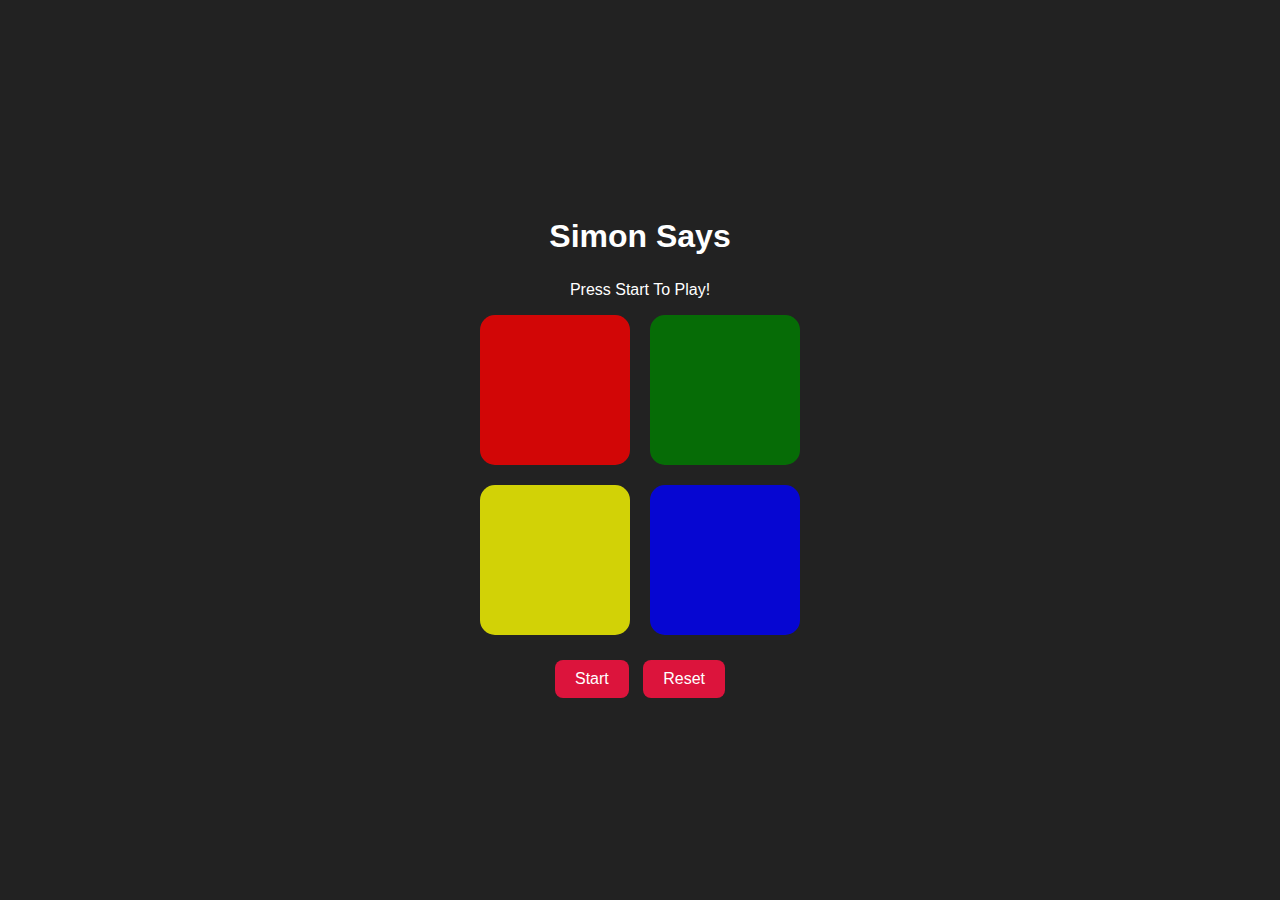
<file: index.html>
<!DOCTYPE html>
<html lang="en">
<head>
    <meta charset="UTF-8">
    <meta name="viewport" content="width=device-width, initial-scale=1.0">
    <title>Simon Says</title>
    <link rel="stylesheet" href="simon.css">
</head>
<body>
    <!-- create a h1 "simon says, after that create a paragraph and give it an id of Status, and in the content write "press start to play"-->
<!-- create a div with a class of gameboard, and inside that div, you have another div with a class of btn and red and also id of red, the content is empty -->
<!-- 3 other divs with class "button green" "button yellow" and "button blue" -->
<!-- separate div of id "controls" and inside that create 2 buttons content as "start" and "reset" and have 2 onclick functions separate "startGame()" and "resetGame()"-->

<h1>Simon Says</h1>
<p id="status">Press Start To Play!</p>

<div class="gameboard">
    <div class="btn red" id="red"></div>
    <div class="btn green" id="green"></div>
    <div class="btn yellow" id="yellow"></div>
    <div class="btn blue" id="blue"></div>
</div>
<div id="controls">
    <button onclick="startGame()">Start</button>
    <button onclick="resetGame()">Reset</button>
</div>
    <script src="simon.js"></script>
</body>
</html>
</file>
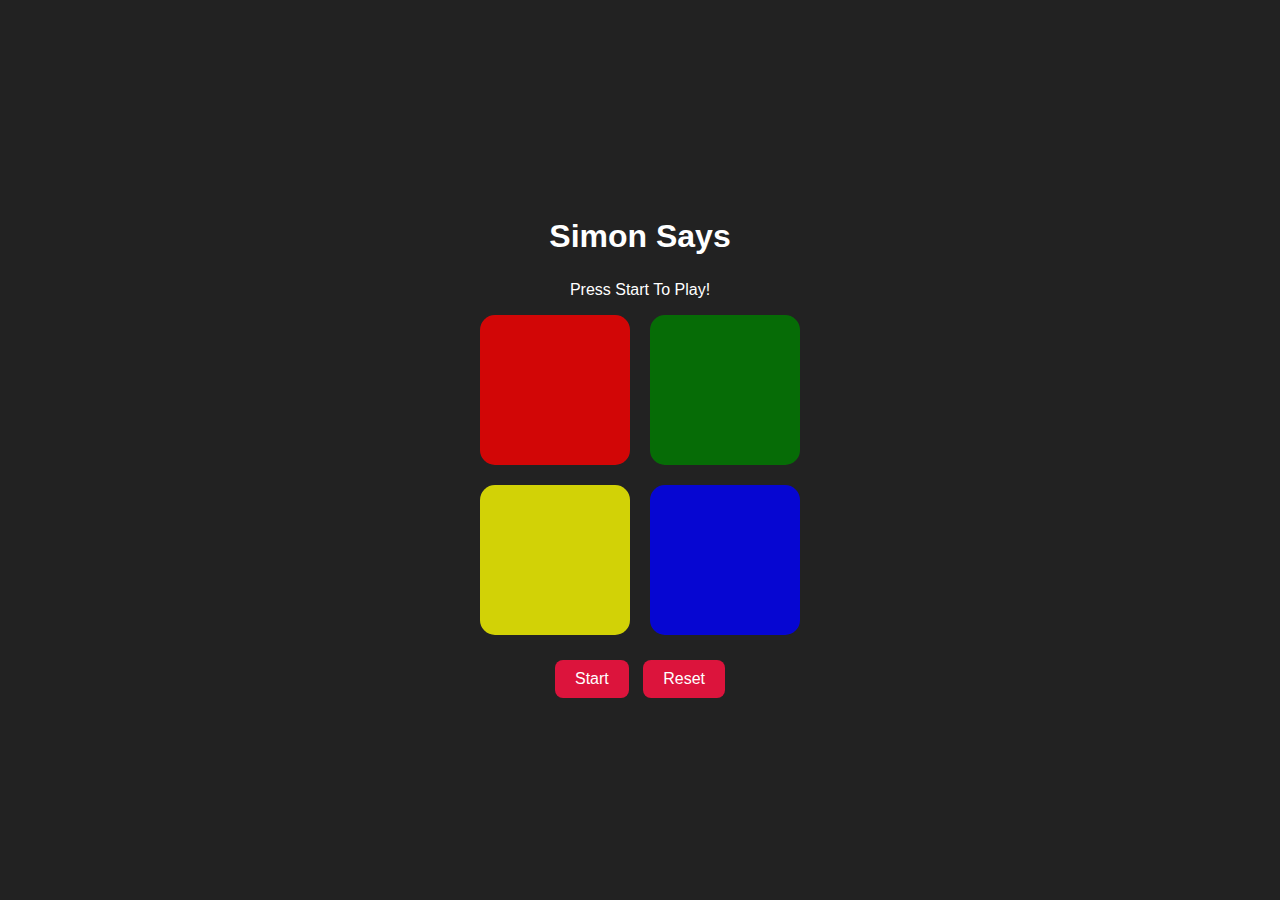
<file: simon.html>
<!DOCTYPE html>
<html lang="en">
<head>
    <meta charset="UTF-8">
    <meta name="viewport" content="width=device-width, initial-scale=1.0">
    <title>Simon Says</title>
    <link rel="stylesheet" href="simon.css">
</head>
<body>
    <!-- create a h1 "simon says, after that create a paragraph and give it an id of Status, and in the content write "press start to play"-->
<!-- create a div with a class of gameboard, and inside that div, you have another div with a class of btn and red and also id of red, the content is empty -->
<!-- 3 other divs with class "button green" "button yellow" and "button blue" -->
<!-- separate div of id "controls" and inside that create 2 buttons content as "start" and "reset" and have 2 onclick functions separate "startGame()" and "resetGame()"-->

<h1>Simon Says</h1>
<p id="status">Press Start To Play!</p>

<div class="gameboard">
    <div class="btn red" id="red"></div>
    <div class="btn green" id="green"></div>
    <div class="btn yellow" id="yellow"></div>
    <div class="btn blue" id="blue"></div>
</div>
<div id="controls">
    <button onclick="startGame()">Start</button>
    <button onclick="resetGame()">Reset</button>
</div>
    <script src="simon.js"></script>
</body>
</html>
</file>
<file: simon.css>
/* 1. Set body margin to 0.


2. Set font-family to Arial sans-serif.


3. Use flex display.


4. Set flex-direction to column.


5. Center items horizontally.


6. Center items vertically.


7. Set body height to 100vh.


8. Set background color to dark gray (#222).


9. Set text color to white.


10. Align text to center. */

body{
    margin: 0;
    font-family: Arial, sans-serif;
    display: flex;
    flex-direction: column;
    align-items: center;
    justify-content: center;
    height: 100vh;
    background-color: #222;
    color: white;
    text-align: center;
}

/* 
11. Set heading bottom margin to 10px. */

h1{
    margin-bottom: 10px;
}


/* GAMEBOARD: 12. Create a grid display.


13. Set grid-template-columns to repeat(2, 150px).


14. Set grid-template-rows to repeat(2, 150px).


15. Set gap between grid items to 20px. */

.gameboard{
    display: grid;
    grid-template-columns: repeat(2, 150px);
    grid-template-rows: repeat(2, 150px);
    gap: 20px;
}





/* .BTN: 16. Set button width to 150px.


17. Set button height to 150px.


18. Remove border.


19. Set border-radius to 15px.


20. Add cursor pointer.


21. Set opacity to 0.8.


22. Add transition effect for opacity 0.2s. */


.btn{
    width: 150px;
    height: 150px;
    border: none;
    border-radius: 15px;
    cursor: pointer;
    opacity: 0.8;
    transition: opacity 0.2s;
}


/* 
BTN ACTIVE 23. When button is active, set opacity to 1. */

.btn:active{
    opacity: 1;
}




/* ---
.red
24. Set red background to red button. */

.red{
    background: red;
}

/* .green
25. Set green background to green button. */

.green{
    background: green;
}

/* .blue
26. Set blue background to blue button. */

.blue{
    background: blue;
}

/* /yellow
27. Set yellow background to yellow button and text color black. */

.yellow{
    background: yellow;
    color: black;
}




/* FLASH: 28. For flash effect: set opacity 1 important.


29. Add white box-shadow of 30px glow. */

.flash{
    opacity: 1;
    box-shadow: 0 0 30px white;
}




/* #CONTROLS: 30. Add margin-top of 20px to controls section.
 */

#controls{
    margin-top: 20px;
}



/* BUTTON: 31. Style control buttons:

Set padding to 10px 20px.

Set margin to 5px.

Set font-size to 16px.

Remove border.

Add border-radius of 8px.

Background crimson.

Text color white.

Cursor pointer. */

button{
    padding: 10px 20px;
    margin: 5px;
    font-size: 16px;
    border: none;
    border-radius: 8px;
    background: crimson;
    color: white;
    cursor: pointer;
}



/* BUTTON HOVER 32. On hover, change button background to darkred. */

button:hover{
    background: darkred;
}
</file>
